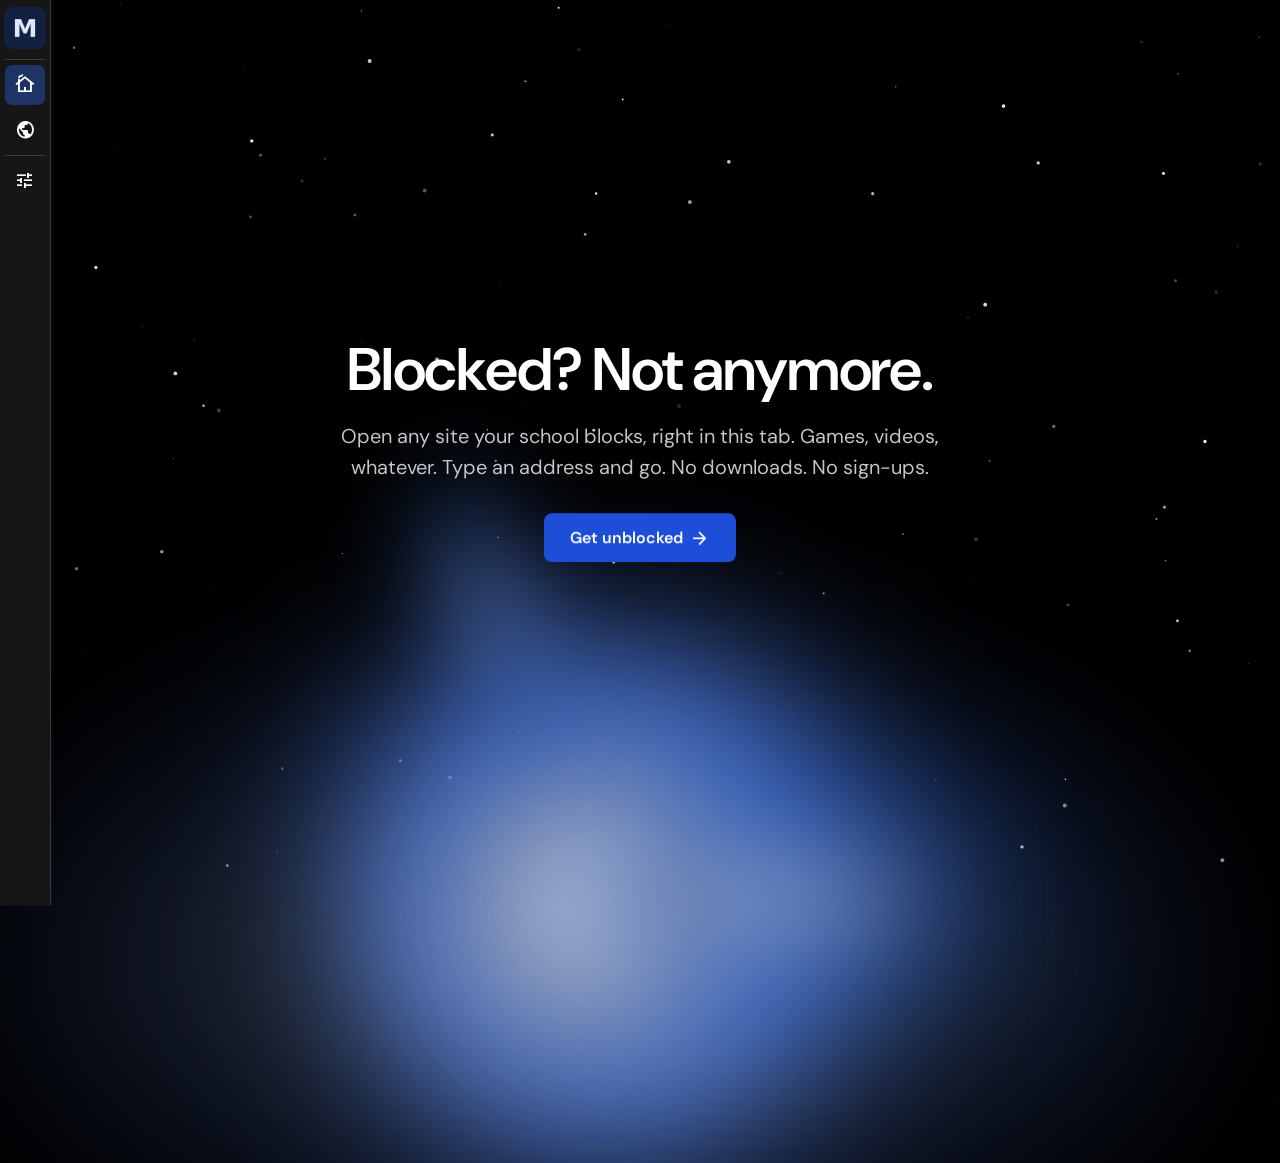
<file: index.html>
<!doctype html>
<html lang="en">
	<head>
		<meta charset="utf-8" />
		<title>Magma</title>
		<link rel="icon" type="image/x-icon" href="assets/favicon.ico" />
		<meta name="theme-color" content="#000000" />
		<meta name="viewport" content="width=device-width, initial-scale=1" />
		<meta
			name="description"
			content="Magma opens blocked sites right in your browser. Type an address and go. No downloads, no sign-ups."
		/>
		<meta name="keywords" content="Proxy, Unblocker, Magma" />
		<meta property="og:image" content="assets/logo-256.png" />
		<link rel="stylesheet" href="assets/fonts/fonts.css" />
		<link rel="stylesheet" href="css/index.css" />
		<link rel="stylesheet" href="css/themes.css" />
		<script>
			// Pre-animation state only when Motion will run; static page otherwise.
			if (!matchMedia('(prefers-reduced-motion: reduce)').matches) {
				document.documentElement.classList.add('anim');
			}
		</script>
		<script src="assets/js/particles.min.js"></script>
	</head>

	<body style="overflow: hidden">
		<div class="failtoast">
			<div class="failtoast-content">
				<span class="material-symbols-outlined fail">error</span>
				<div class="failmessage">
					<span class="failtext text-1" id="text-1">Failed</span>
					<span class="failtext text-2" id="text-2"
						>Something went wrong. Please try again.</span
					>
				</div>
			</div>
			<span class="material-symbols-outlined failclose">close</span>
			<div class="failprogress"></div>
		</div>
		<ul class="navbar">
			<li style="margin-left: -1px; margin-top: 2px">
				<a href="index.html"
					><img class="logo" src="assets/logo.png" alt="Magma logo"
				/></a>
			</li>
			<hr style="margin-top: 5px" />
			<li>
				<a href="index.html"
					><span
						id="navactive"
						style="margin-top: 0px"
						class="material-symbols-outlined"
						>cottage</span
					></a
				>
			</li>
			<li>
				<a href="proxy.html"
					><span class="material-symbols-outlined">public</span></a
				>
			</li>
			<hr />
			<li>
				<a href="settings.html"
					><span
						style="margin-top: 0"
						class="material-symbols-outlined"
						>tune</span
					></a
				>
			</li>
		</ul>
		<div class="header hero">
			<h1 data-anim>Blocked? Not anymore.</h1>
			<p data-anim>
				Open any site your school blocks, right in this tab. Games,
				videos, whatever. Type an address and go. No downloads. No
				sign-ups.
			</p>
			<a class="btn btn-hero" data-anim href="proxy.html">
				Get unblocked<span
					aria-hidden="true"
					class="material-symbols-outlined btn-arrow"
					>arrow_forward</span
				>
			</a>
		</div>
		<div style="z-index: -998">
			<div class="blob"></div>
			<div class="blobbig"></div>
			<div class="blobsmall"></div>
			<div class="blobtop"></div>
			<div style="z-index: -999; position: fixed" id="particles-js"></div>
		</div>
		<script>
			particlesJS('particles-js', {
				particles: {
					number: {
						value: 86,
						density: {
							enable: true,
							value_area: 800
						}
					},
					color: {
						value: '#ffffff'
					},
					shape: {
						type: 'circle',
						stroke: {
							width: 0,
							color: '#000000'
						},
						polygon: {
							nb_sides: 5
						},
						image: {
							src: 'img/github.svg',
							width: 100,
							height: 100
						}
					},
					opacity: {
						value: 1,
						random: true,
						anim: {
							enable: false,
							speed: 1,
							opacity_min: 0.1,
							sync: false
						}
					},
					size: {
						value: 2,
						random: true,
						anim: {
							enable: false,
							speed: 40,
							size_min: 0.1,
							sync: false
						}
					},
					line_linked: {
						enable: false,
						distance: 150,
						color: '#ffffff',
						opacity: 0.4,
						width: 1
					},
					move: {
						enable: true,
						speed: 0.5,
						direction: 'top',
						random: false,
						straight: false,
						out_mode: 'out',
						bounce: false,
						attract: {
							enable: false,
							rotateX: 318.0130544358847,
							rotateY: 556.5228452627983
						}
					}
				},
				interactivity: {
					detect_on: 'window',
					events: {
						onhover: {
							enable: false,
							mode: 'repulse'
						},
						onclick: {
							enable: true,
							mode: 'push'
						},
						resize: true
					},
					modes: {
						grab: {
							distance: 400,
							line_linked: {
								opacity: 1
							}
						},
						bubble: {
							distance: 400,
							size: 40,
							duration: 2,
							opacity: 8,
							speed: 3
						},
						repulse: {
							distance: 200,
							duration: 0.4
						},
						push: {
							particles_nb: 10
						},
						remove: {
							particles_nb: 10
						}
					}
				},
				retina_detect: true
			});
		</script>
		<script src="js/motion.js"></script>
		<script src="js/home.js"></script>
		<script src="js/c.js"></script>
		<script src="js/themes.js"></script>
</body>
</html>
</file>
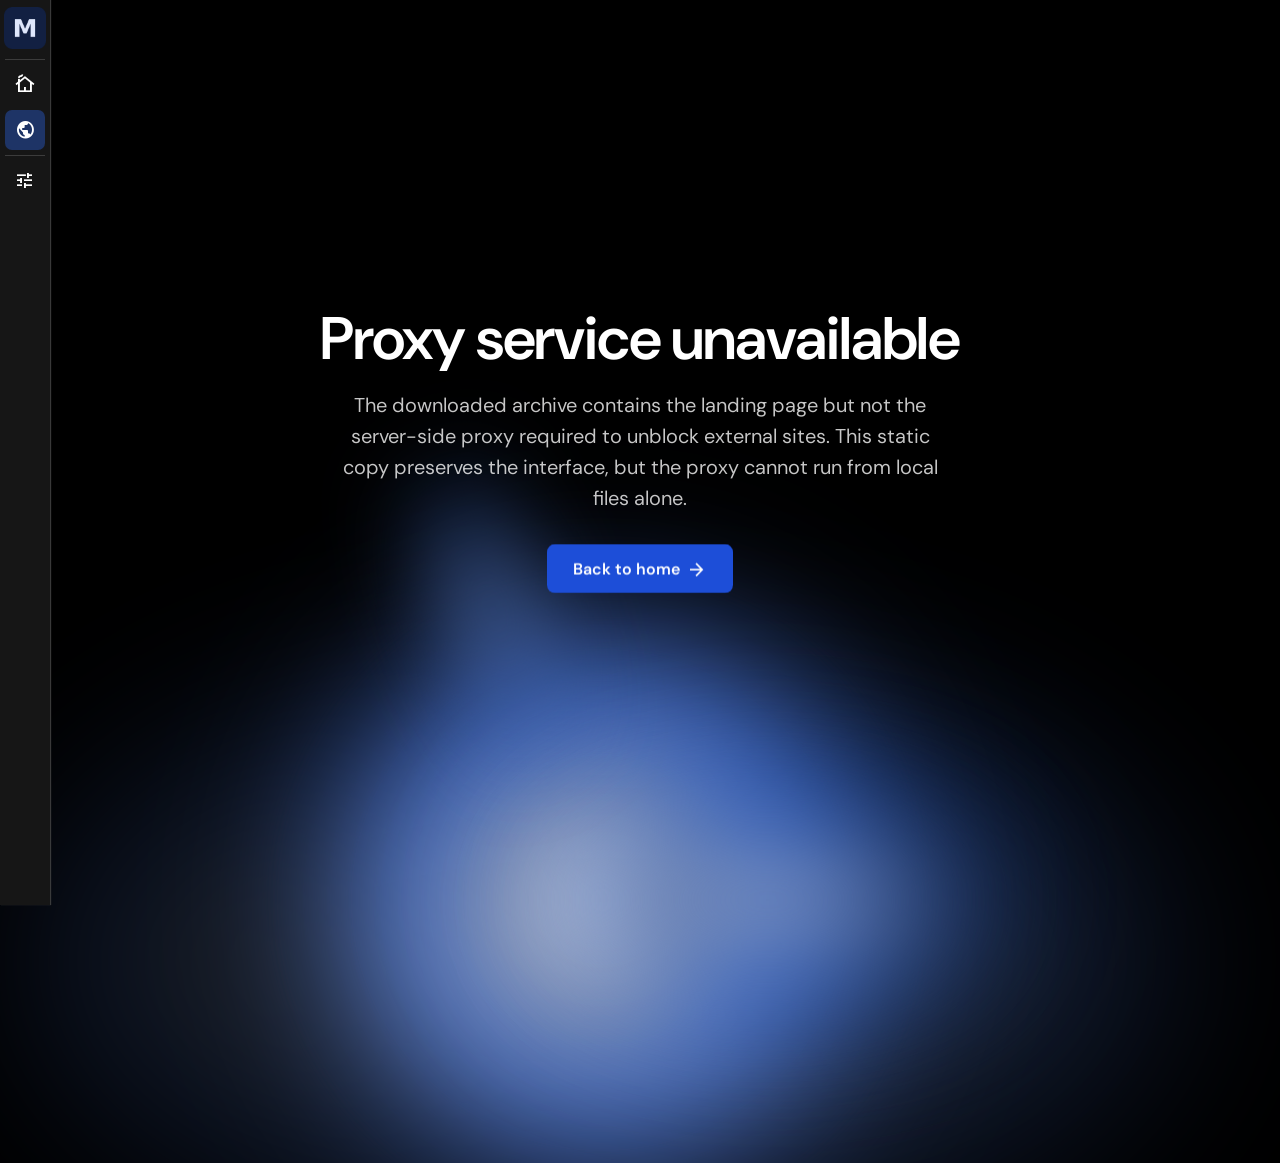
<file: proxy.html>
<!doctype html>
<html lang="en">
    <head>
        <title>Magma — Proxy unavailable</title>
        <meta charset="utf-8" />
        <meta name="viewport" content="width=device-width, initial-scale=1" />
        <link rel="icon" type="image/x-icon" href="assets/favicon.ico" />
        <link rel="stylesheet" href="assets/fonts/fonts.css" />
        <link rel="stylesheet" href="css/index.css" />
        <link rel="stylesheet" href="css/themes.css" />
    </head>

    <body style="overflow: hidden">

    <div class="failtoast">
        <div class="failtoast-content">
            <span class="material-symbols-outlined fail">error</span>
            <div class="failmessage">
                <span class="failtext text-1" id="text-1">Failed</span>
                <span class="failtext text-2" id="text-2">
                    Something went wrong. Please try again.
                </span>
            </div>
        </div>
        <span class="material-symbols-outlined failclose">close</span>
        <div class="failprogress"></div>
    </div>


    <ul class="navbar">
        <li style="margin-left: -1px; margin-top: 2px">
            <a href="index.html">
                <img class="logo" src="assets/logo.png" alt="Magma logo" />
            </a>
        </li>
        <hr style="margin-top: 5px" />
        <li>
            <a href="index.html">
                <span
                    style="margin-top: 0px"
                    class="material-symbols-outlined">cottage</span>
            </a>
        </li>
        <li>
            <a href="proxy.html">
                <span id="navactive"
                    class="material-symbols-outlined">public</span>
            </a>
        </li>
        <hr />
        <li>
            <a href="settings.html">
                <span
                    style="margin-top: 0"
                    class="material-symbols-outlined">tune</span>
            </a>
        </li>
    </ul>

        <main class="header hero">
            <h1>Proxy service unavailable</h1>
            <p>The downloaded archive contains the landing page but not the server-side proxy required to unblock external sites. This static copy preserves the interface, but the proxy cannot run from local files alone.</p>
            <a class="btn btn-hero" href="index.html">
                Back to home
                <span aria-hidden="true"
                    class="material-symbols-outlined btn-arrow">
                    arrow_forward
                </span>
            </a>
        </main>
        <div style="z-index: -998">
            <div class="blob"></div>
            <div class="blobbig"></div>
            <div class="blobsmall"></div>
            <div class="blobtop"></div>
        </div>

    <script src="js/c.js"></script>
    <script src="js/themes.js"></script>
</body>
</html>
</file>
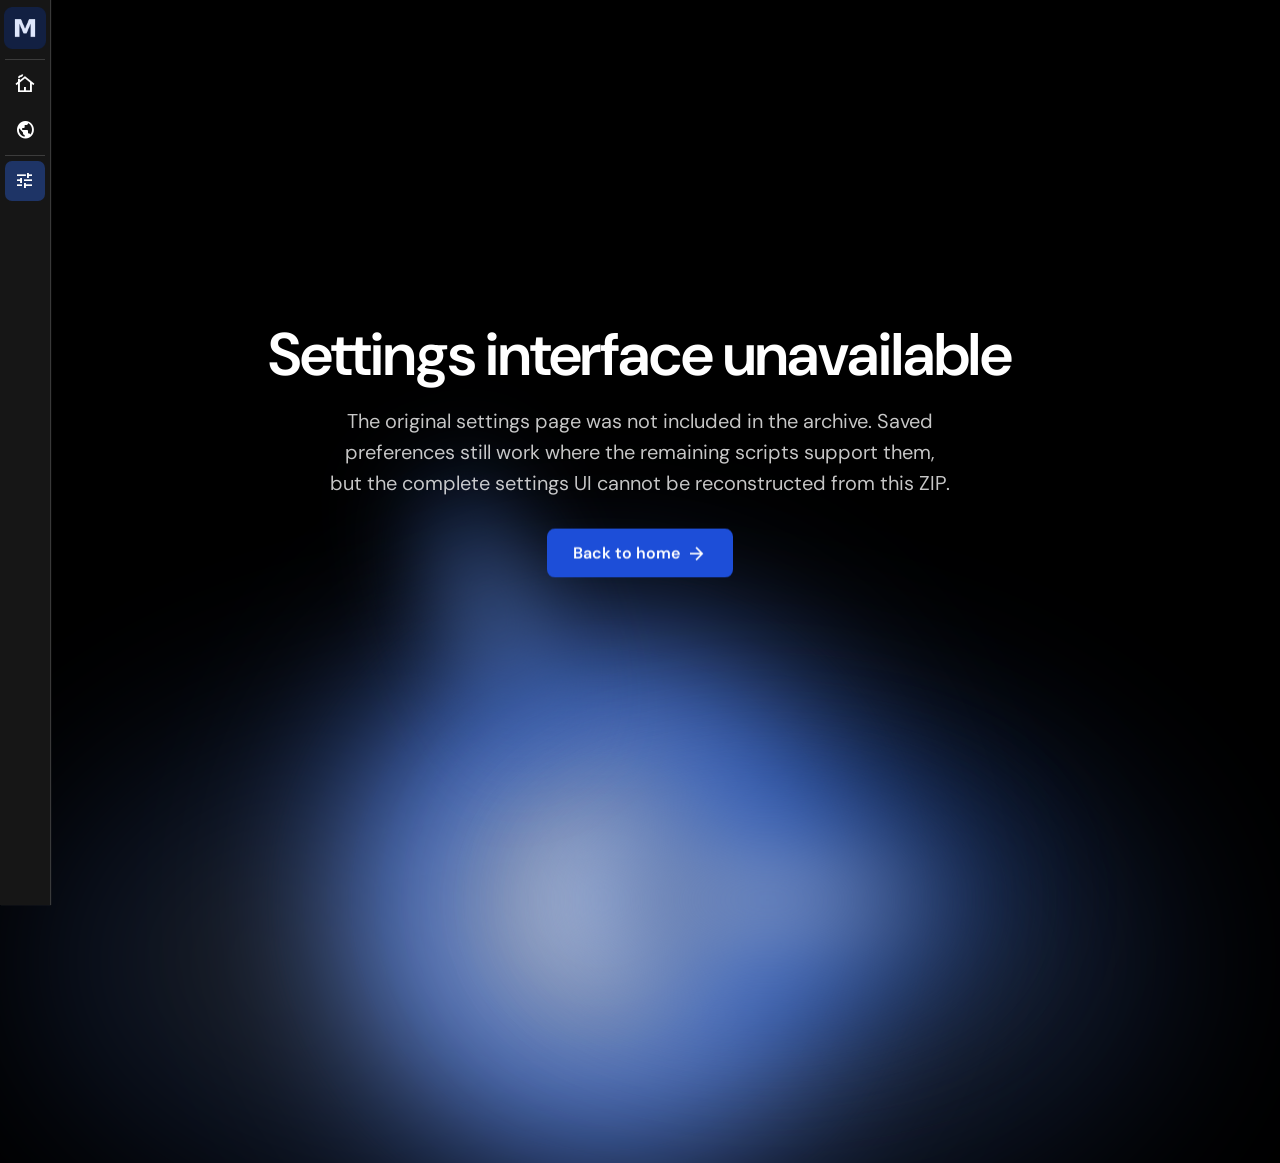
<file: settings.html>
<!doctype html>
<html lang="en">
    <head>
        <title>Magma — Settings unavailable</title>
        <meta charset="utf-8" />
        <meta name="viewport" content="width=device-width, initial-scale=1" />
        <link rel="icon" type="image/x-icon" href="assets/favicon.ico" />
        <link rel="stylesheet" href="assets/fonts/fonts.css" />
        <link rel="stylesheet" href="css/index.css" />
        <link rel="stylesheet" href="css/themes.css" />
    </head>

    <body style="overflow: hidden">

    <div class="failtoast">
        <div class="failtoast-content">
            <span class="material-symbols-outlined fail">error</span>
            <div class="failmessage">
                <span class="failtext text-1" id="text-1">Failed</span>
                <span class="failtext text-2" id="text-2">
                    Something went wrong. Please try again.
                </span>
            </div>
        </div>
        <span class="material-symbols-outlined failclose">close</span>
        <div class="failprogress"></div>
    </div>


    <ul class="navbar">
        <li style="margin-left: -1px; margin-top: 2px">
            <a href="index.html">
                <img class="logo" src="assets/logo.png" alt="Magma logo" />
            </a>
        </li>
        <hr style="margin-top: 5px" />
        <li>
            <a href="index.html">
                <span
                    style="margin-top: 0px"
                    class="material-symbols-outlined">cottage</span>
            </a>
        </li>
        <li>
            <a href="proxy.html">
                <span
                    class="material-symbols-outlined">public</span>
            </a>
        </li>
        <hr />
        <li>
            <a href="settings.html">
                <span id="navactive"
                    style="margin-top: 0"
                    class="material-symbols-outlined">tune</span>
            </a>
        </li>
    </ul>

        <main class="header hero">
            <h1>Settings interface unavailable</h1>
            <p>The original settings page was not included in the archive. Saved preferences still work where the remaining scripts support them, but the complete settings UI cannot be reconstructed from this ZIP.</p>
            <a class="btn btn-hero" href="index.html">
                Back to home
                <span aria-hidden="true"
                    class="material-symbols-outlined btn-arrow">
                    arrow_forward
                </span>
            </a>
        </main>
        <div style="z-index: -998">
            <div class="blob"></div>
            <div class="blobbig"></div>
            <div class="blobsmall"></div>
            <div class="blobtop"></div>
        </div>

    <script src="js/c.js"></script>
    <script src="js/themes.js"></script>
</body>
</html>
</file>
<file: assets/fonts/fonts.css>
/* Self-hosted fonts required by the static Magma archive. */

@font-face {
    font-family: 'Material Symbols Outlined';
    font-style: normal;
    font-weight: 400;
    font-display: block;
    src: url('MaterialSymbolsOutlined.subset.woff2') format('woff2');
}

.material-symbols-outlined {
    font-family: 'Material Symbols Outlined';
    font-weight: normal;
    font-style: normal;
    font-size: 24px;
    line-height: 1;
    letter-spacing: normal;
    text-transform: none;
    display: inline-block;
    white-space: nowrap;
    word-wrap: normal;
    direction: ltr;
    font-feature-settings: 'liga';
    -webkit-font-feature-settings: 'liga';
    -webkit-font-smoothing: antialiased;
}

@font-face {
    font-family: 'DM Sans';
    font-style: normal;
    font-weight: 100 1000;
    font-display: swap;
    src: url('DMSans-normal-latin.woff2') format('woff2');
    unicode-range: U+0000-00FF, U+0131, U+0152-0153, U+02BB-02BC, U+02C6,
        U+02DA, U+02DC, U+0304, U+0308, U+0329, U+2000-206F, U+20AC,
        U+2122, U+2191, U+2193, U+2212, U+2215, U+FEFF, U+FFFD;
}
</file>
<file: css/index.css>
/* Fallback palette before themes.js applies a theme class. Matches Supernova. */
:root {
	--background-color: #000;
	--header-active-background-color: rgba(37, 78, 168, 0.55);
	--header-hover-background-color: rgba(37, 78, 168, 0.18);
	--input-background-color: #0a0a0a;
	--border-color: #525252;
	--text-color: #ffffff;
	--hover-text-color: rgba(255, 255, 255, 0.49);
	--active-text-color: rgba(255, 255, 255, 0.81);
	--utility-background-color: rgb(22, 22, 22);
	--utility-shadow-color: rgba(66, 66, 66, 0.86);
	--hr-background: rgba(160, 160, 160, 0.274);
	--navbar-background-color: rgb(22, 22, 22);
	--page-text-color: rgba(82, 82, 82, 0.97);
	--shortcut-background-color: #131f42;
	--shortcut-box-shadow: 0 0 20px 1px rgba(91, 138, 240, 0.35);
	--image-outline-color: #2e5cb8;
	--button-background-color: #1d4ed8;
	--settingsection-background-color: #0c0c0c;
	--settingsection-background-color-hover: #101010;
	--link-hover-color: #5b8af0;
	--settingsection-hr-background: rgba(255, 255, 255, 0.22);
	--button-reg-background-color: rgb(22, 22, 22);
	--button-reg-hover-background-color: rgb(25, 25, 25);
	--button-reg-active-background-color: rgb(15, 15, 15);
	--dropdown-background-color: rgb(22, 22, 22);
	--dropdown-hover-background-color: rgb(25, 25, 25);
	--panic-key-successful-color: #24b95b;
	--panic-key-failed-color: #e20b41;
	--failtoast-background: rgb(255, 0, 0);
	--toast-background: rgb(43, 255, 0);
	--slider-background-color: #2e5cb8;
	--slider-box-shadow: inset 1px 1px 2px 0px #7fa4ec;
	--checkbox-background-color: #7fa4ec;
	--password-background-color: #252525;
	--password-hover-background-color: #181818;
	--dshadow1: #14275f;
	--dshadow2: #1d4ed8;
	--dshadow3: #0a1738;
	--dshadow4: #2e5cb8;
}

body {
	padding: 0;
	margin: 0;
	background-color: var(--background-color);
	font-family: 'DM Sans';
	transition: color 0.2s ease;
}

.header {
	position: absolute;
	transform: translate(-50%, -50%);
	left: 50%;
	top: 50%;
	justify-content: center;
	z-index: 10;
}

.header > h1 p {
	font-size: 20px;
	margin: 10px 0px 1px;
	font-weight: 200;
}

.btn {
	position: relative;
	display: inline-flex;
	align-items: center;
	justify-content: center;
	gap: 7px;
	padding: 10px 16px;
	border-radius: 8px;
	border: none;
	color: var(--text-color);
	cursor: pointer;
	background: var(--button-background-color);
	text-decoration: none;
	font-family: 'DM Sans', sans-serif;
	will-change: transform;
	transition: background-color 0.2s ease;
}

.btn:active {
	transform: scale(0.98);
	transition: background-color 0.2s ease;
}

.btn:hover {
	background-image: none;
	filter: brightness(1.15);
}

#navactive {
	background-color: var(--header-active-background-color);
	border-radius: 7px;
}

.navbar span:hover,
.navbar div:not(.navHover):hover {
	background-color: var(--header-hover-background-color);
	border-radius: 7px;
	transition: 0.12s all ease-in-out;
	cursor: pointer;
}

.navbar span,
.navbar div {
	transition: 0.12s;
}

.navbar {
	list-style-type: none;
	padding-left: 5px;
	padding-right: 5px;
	padding-top: 5px;
	margin: 0;
	direction: ltr;
	width: 2.5em;
	height: 100%;
	background-color: var(--navbar-background-color);
	position: fixed;
	text-align: center;
	box-shadow: 1px 0 1px 0 var(--utility-shadow-color);
	z-index: 2147483640;
}

.navbar hr {
	width: 40px;
	height: 1px;
	background: var(--hr-background);
	border: none;
	margin-top: 10px;
	margin-bottom: 5px;
}

.no-animation {
	animation: none !important;
	transition: none !important;
	opacity: 1;
}

.no-animation2 {
	animation: none !important;
	transition: none !important;
	opacity: 1 !important;
}

body img {
	-webkit-user-drag: none;
}

::-webkit-scrollbar {
	display: none;
}

.fade-in-top {
	-webkit-animation: fade-in-top 0.6s ease-in-out;
	animation: fade-in-top 0.6s ease-in-out;
}

@keyframes fade-in-left {
	0% {
		-webkit-transform: translateX(-50px);
		transform: translateX(-50px);
		opacity: 0;
	}
	100% {
		-webkit-transform: translateX(0);
		transform: translateX(0);
		opacity: 1;
	}
}

@-webkit-keyframes fade-in-top {
	0% {
		-webkit-transform: translateY(-50px);
		transform: translateY(-50px);
		opacity: 0;
	}

	100% {
		-webkit-transform: translateY(0);
		transform: translateY(0);
		opacity: 1;
	}
}

@keyframes fade-in-top {
	0% {
		-webkit-transform: translateY(-50px);
		transform: translateY(-50px);
		opacity: 0;
	}

	100% {
		-webkit-transform: translateY(0);
		transform: translateY(0);
		opacity: 1;
	}
}

@-webkit-keyframes fade-in-bottom {
	0% {
		-webkit-transform: translateY(50px);
		transform: translateY(50px);
		opacity: 0;
	}

	100% {
		-webkit-transform: translateY(0);
		transform: translateY(0);
		opacity: 1;
	}
}

@keyframes fade-out-bottom {
	0% {
		-webkit-transform: translateY(0px);
		transform: translateY(0px);
		opacity: 1;
	}

	100% {
		-webkit-transform: translateY(50px);
		transform: translateY(50px);
		opacity: 0;
	}
}

@keyframes fade-in-bottom {
	0% {
		-webkit-transform: translateY(50px);
		transform: translateY(50px);
		opacity: 0;
	}

	100% {
		opacity: 1;
	}
}

@keyframes fade-in-bottom-announcement {
	0% {
		-webkit-transform: translateX(-50%) translateY(50px);
		transform: translateX(-50%) translateY(50px);
		opacity: 0;
	}

	100% {
		-webkit-transform: translateX(-50%) translateY(0);
		transform: translateX(-50%) translateY(0);
		opacity: 1;
	}
}

@keyframes fade-in-bottom-announcement-close {
	0% {
		transform: translateX(calc(-50% + 289px)) translateY(calc(50px - 20%));
		opacity: 0;
	}

	100% {
		transform: translateX(calc(-50% + 289px)) translateY(-20%);
		opacity: 1;
	}
}

@keyframes fade-in-left {
	0% {
		-webkit-transform: translateX(-50px);
		transform: translateX(-50px);
		opacity: 0;
	}
	100% {
		-webkit-transform: translateX(0);
		transform: translateX(0);
		opacity: 1;
	}
}

@keyframes fade-out-top-announcement {
	100% {
		-webkit-transform: translateX(-50%) translateY(-50px);
		transform: translateX(-50%) translateY(-50px);
		opacity: 0;
	}

	0% {
		-webkit-transform: translateX(-50%) translateY(0);
		transform: translateX(-50%) translateY(0);
		opacity: 1;
	}
}

@keyframes fade-out-top-announcement-close {
	100% {
		transform: translateX(calc(-50% + 289px)) translateY(calc(- 20%));
		opacity: 0;
	}

	0% {
		transform: translateX(calc(-50% + 289px)) translateY(-20%);
		opacity: 1;
	}
}

@keyframes tilt {
	0% {
		-webkit-transform: rotateY(20deg) rotateX(35deg)
			translate(300px, -300px) skew(-35deg, 10deg);
		transform: rotateY(20deg) rotateX(35deg) translate(300px, -300px)
			skew(-35deg, 10deg);
		opacity: 0;
	}

	100% {
		-webkit-transform: rotateY(0) rotateX(0deg) translate(0, 0)
			skew(0deg, 0deg);
		transform: rotateY(0) rotateX(0deg) translate(0, 0) skew(0deg, 0deg);
		opacity: 1;
	}
}

.logo {
	width: 42px;
	height: 42px;
	transition: 0.3s;
	user-select: none;
}

.logo:hover {
	transform: scale(1.1);
	transition: 0.3s;
	cursor: pointer;
}

h1 {
	font-size: 50px;
	color: var(--text-color);
}

p {
	font-size: 20px;
	color: var(--text-color);
	font-weight: 200;
	font-family: 'DM Sans', sans-serif;
}

.material-symbols-outlined {
	user-select: none;
	cursor: pointer;
}

span.material-symbols-outlined {
	font-size: 20px;
	margin-top: 10px;
	margin-bottom: -6px;
	padding: 10px;
	color: var(--text-color);
}

.content {
	position: absolute;
	transform: translate(-50%, -50%);
	left: 50%;
	top: 50%;
	justify-content: center;
}

#particles-js {
	position: absolute;
	width: 100%;
	height: 99%;
	top: 0;
	left: 0;
}

.search-header {
	display: flex;
	align-items: center;
	justify-content: space-between;
	text-align: center;
	border-radius: 10px;
}

.search-header__input {
	font-family: 'DM Sans';
	font-size: 16px;
	background-color: var(--input-background-color);
	border: solid 0.5px var(--border-color);
	color: var(--text-color);
	padding: 0.7rem 1rem;
	border-radius: 8px;
	width: 240px;
	height: 20px;
	transition: all ease-in-out 0.5s;
	margin-right: -2rem;
	opacity: 1;
	text-align: center;
}

.search-header__input:not(#proxyAddress):hover,
.search-header__input:not(#proxyAddress):focus {
	box-shadow:
		10px 5px 40px -10px var(--dshadow1),
		-14px -4px 40px -10px var(--dshadow2);
	padding-left: calc(+50px) !important;
	padding-right: calc(+50px) !important;
}

.search-header__input:focus {
	outline: none;
	background-color: #0a0a0af0;
}

.search-header__input::-webkit-input-placeholder {
	font-weight: 200;
	color: #868686;
	font-family: 'DM Sans';
}

.search-header__input:focus + .search-header__button {
	background-color: transparent;
}

.search-header__button {
	border: none;
	background-color: transparent;
	margin-top: 0.1em;
}

.search-header__button:hover {
	cursor: pointer;
}

.search-header__icon {
	height: 1.3em;
	width: 1.3em;
	fill: #3a3a3a;
}

.searchEngineIcon {
	width: 20px;
	height: 20px;
	border-radius: 50%;
	object-fit: cover;
	position: relative;
	z-index: 9999999;
	margin-right: -35px;
}

.blob {
	box-shadow: 0 0 150px 100px var(--link-hover-color);
	border-radius: 50%;
	height: 290px;
	width: 290px;
	background-image: radial-gradient(
		farthest-corner at 50% 50%,
		#ffffff,
		var(--dshadow3)
	);
	background-blend-mode: multiply;
	filter: blur(50px) contrast(1.1);
	position: fixed;
	transform: translate(-50%, -50%);
	left: 47vw;
	top: 100vh;
	position: absolute;
}

.blobbig {
	box-shadow: 0 0 150px 100px var(--link-hover-color);
	border-radius: 100%;
	height: 45vh;
	width: 75vw;
	opacity: 0.15;
	background-image: radial-gradient(
		farthest-corner at 50% 50%,
		#ffffff,
		var(--dshadow4)
	);
	background-blend-mode: multiply;
	filter: blur(50px) contrast(1.1);
	position: fixed;
	transform: translate(-50%, -35%);
	left: 47vw;
	top: 100vh;
	position: absolute;
}

.blobsmall {
	box-shadow: 0 0 150px 50px var(--dshadow4);
	border-radius: 50%;
	height: 50px;
	width: 340px;
	background-image: radial-gradient(
		farthest-corner at 50% 50%,
		#ffffff,
		var(--dshadow3)
	);
	background-blend-mode: multiply;
	filter: blur(50px) contrast(1.2);
	position: fixed;
	transform: translate(-50%, -50%);
	left: 60vw;
	top: 100vh;
	position: absolute;
}

.blobtop {
	box-shadow: 0 0 1px 20px var(--dshadow4);
	border-radius: 50%;
	height: 230px;
	width: 20px;
	background-image: radial-gradient(
		farthest-corner at 50% 50%,
		#ffffff,
		var(--dshadow3)
	);
	background-blend-mode: multiply;
	filter: blur(50px) contrast(1.1);
	position: fixed;
	transform: translate(-50%, -50%);
	rotate: -20deg;
	left: 41.6vw;
	top: calc(89vh - 200px);
	position: absolute;
}

@keyframes spinning {
	to {
		transform: rotate(360deg);
	}
}

.password {
	width: 100%;
	height: 45px;
	line-height: 30px;
	padding: 0 1rem;
	padding-left: 3rem;
	border: 2px solid transparent;
	border-radius: 10px;
	outline: none;
	background-color: var(--password-background-color);
	color: #818181;
}

.password::placeholder {
	color: #8d8d8d;
}

.password:focus,
input:hover {
	outline: none;
	background-color: var(--password-hover-background-color);
}

.picon {
	position: absolute;
	left: 1rem;
	fill: none;
	width: 1rem;
	height: 1rem;
	color: #fff;
}

.pgroup {
	display: flex;
	line-height: 30px;
	align-items: center;
	position: relative;
	max-width: 300px;
}

.panicKeyFailed {
	transition: all 0.2s ease-in-out;
	box-shadow: 0px 0px 30px -5px #e20b41;
	background-color: var(--panic-key-failed-color) !important;
	z-index: 999999999;
}

.panicKey {
	background-color: rgba(37, 37, 37, 0.5);
}

.failtoast {
	position: absolute;
	top: 25px;
	right: 30px;
	border-radius: 12px;
	background: var(--failtoast-background);
	padding: 20px 25px 20px 35px;
	box-shadow: 0 6px 20px -5px rgba(255, 255, 255, 0.1);
	overflow: hidden;
	transform: translateX(calc(100vw + 30px));
	transition: all 0.5s cubic-bezier(0.68, -0.55, 0.265, 1.35);
	z-index: 999999999999;
}

.failtoast.active {
	transform: translateX(0%);
}

.failtoast .failtoast-content {
	display: flex;
	align-items: center;
}

.failtoast span.material-symbols-outlined,
.toast span.material-symbols-outlined {
	margin: 0;
	padding: 0;
}

.failtoast-content .fail {
	display: flex;
	height: 35px;
	min-width: 35px;
	color: red;
	font-size: 30px;
	border-radius: 50%;
}

.failtoast-content .failmessage {
	display: flex;
	flex-direction: column;
	margin: 0 20px;
}

.failmessage .failtext {
	font-size: 16px;
	font-weight: 400;
	color: rgba(255, 255, 255, 0.48);
}

.failmessage .failtext.text-1 {
	font-weight: 600;
	color: rgba(255, 255, 255, 0.48);
	margin: 0 !important;
}

.failtoast .failclose {
	position: absolute;
	top: 10px;
	right: 15px;
	padding: 5px;
	cursor: pointer;
	opacity: 0.7;
	color: #fff;
	pointer-events: all !important;
	user-select: all !important;
	cursor: pointer;
}

.failtoast .failclose:hover {
	opacity: 1;
}

.failtoast .failprogress {
	position: absolute;
	bottom: 0;
	left: 0;
	height: 3px;
	width: 100%;
}

.failtoast .failprogress:before {
	content: '';
	position: absolute;
	bottom: 0;
	right: 0;
	height: 100%;
	width: 100%;
	background-color: #b70000;
}

.failprogress.active:before {
	animation: progress 5s linear forwards;
}

.failtoast.active ~ button {
	pointer-events: none;
}

@keyframes failprogress {
	100% {
		right: 100%;
	}
}

.toast {
	position: absolute;
	top: 25px;
	right: 30px;
	border-radius: 12px;
	background: var(--toast-background);
	padding: 20px 35px 20px 25px;
	box-shadow: 0 6px 20px -5px rgba(255, 255, 255, 0.1);
	overflow: hidden;
	transform: translateX(calc(100vw + 30px));
	transition: all 0.5s cubic-bezier(0.68, -0.55, 0.265, 1.35);
}

.toast.active {
	transform: translateX(0%);
}

.toast .toast-content {
	display: flex;
	align-items: center;
}

.toast-content .check {
	display: flex;
	align-items: center;
	justify-content: center;
	height: 35px;
	min-width: 35px;
	background-color: #00b709;
	color: #fff;
	font-size: 20px;
	border-radius: 50%;
}

.toast-content .message {
	display: flex;
	flex-direction: column;
	margin: 0 20px;
}

.message .text {
	font-size: 16px;
	font-weight: 400;
	color: rgba(255, 255, 255, 0.48);
}

.message .text.text-1 {
	font-weight: 600;
	color: rgba(255, 255, 255, 0.48);
}

.toast .close {
	position: absolute;
	top: 10px;
	right: 15px;
	padding: 5px;
	cursor: pointer;
	opacity: 0.7;
	color: #fff;
}

.toast .close:hover {
	opacity: 1;
}

.toast .progress {
	position: absolute;
	bottom: 0;
	left: 0;
	height: 3px;
	width: 100%;
}

.toast .progress:before {
	content: '';
	position: absolute;
	bottom: 0;
	right: 0;
	height: 100%;
	width: 100%;
	background-color: #00b709;
}

.progress.active:before {
	animation: progress 5s linear forwards;
}

@keyframes progress {
	100% {
		right: 100%;
	}
}

.toast.active ~ button {
	pointer-events: none;
}

/* Landing hero */
.hero {
	width: min(780px, calc(100vw - 130px));
	text-align: center;
}

.hero h1 {
	margin: 0 0 18px;
	font-size: clamp(42px, 6.5vw, 60px);
	font-weight: 600;
	letter-spacing: -0.02em;
	line-height: 1.08;
}

.hero p {
	max-width: 620px;
	margin: 0 auto 30px;
	font-size: 20px;
	font-weight: 380;
	line-height: 1.55;
	color: rgba(255, 255, 255, 0.78);
}

.btn-hero {
	padding: 14px 26px;
	font-size: 16px;
	font-weight: 600;
}

.btn-hero span.btn-arrow {
	margin: 0;
	padding: 0;
	font-size: 20px;
}

/* Pre-animation state, applied from <head> before first paint. home.js
   animates the elements in; without Motion the class is removed again. */
.anim [data-anim],
.anim .navbar {
	opacity: 0;
}

/* Slow ambient drift on the background blobs. Animates the independent
   translate property so it composes with the existing transform centering. */
@keyframes blob-float-a {
	from {
		translate: 0 0;
	}
	to {
		translate: 14px -30px;
	}
}

@keyframes blob-float-b {
	from {
		translate: 0 0;
	}
	to {
		translate: -22px -18px;
	}
}

@keyframes blob-float-c {
	from {
		translate: 0 0;
	}
	to {
		translate: 8px 22px;
	}
}

.blob {
	animation: blob-float-a 13s ease-in-out infinite alternate;
}

.blobbig {
	animation: blob-float-b 18s ease-in-out infinite alternate;
}

.blobsmall {
	animation: blob-float-c 11s ease-in-out infinite alternate;
}

.blobtop {
	animation: blob-float-c 15s ease-in-out infinite alternate-reverse;
}

@media (prefers-reduced-motion: reduce) {
	.blob,
	.blobbig,
	.blobsmall,
	.blobtop {
		animation: none;
	}
}
</file>
<file: css/themes.css>
/* Theme system.
   themes.js adds the selected theme as a class on <body>.
   Supernova is the default theme: dark blue accents instead of light blue.
   Colors are flat. Gradients are used for the page background only. */

body {
	--background-color: #000;
	--input-background-color: #0a0a0a;
	--border-color: #525252;
	--text-color: #ffffff;
	--hover-text-color: rgba(255, 255, 255, 0.49);
	--active-text-color: rgba(255, 255, 255, 0.81);
	--utility-background-color: rgb(22, 22, 22);
	--utility-shadow-color: rgba(66, 66, 66, 0.86);
	--hr-background: rgba(160, 160, 160, 0.274);
	--navbar-background-color: rgb(22, 22, 22);
	--page-text-color: rgba(82, 82, 82, 0.97);
	--scrolltop-background-color: rgba(32, 32, 32, 0.37);
	--settingsection-background-color: #0c0c0c;
	--settingsection-background-color-hover: #101010;
	--settingsection-hr-background: rgba(255, 255, 255, 0.22);
	--button-reg-background-color: rgb(22, 22, 22);
	--button-reg-hover-background-color: rgb(25, 25, 25);
	--button-reg-active-background-color: rgb(15, 15, 15);
	--dropdown-background-color: rgb(22, 22, 22);
	--dropdown-hover-background-color: rgb(25, 25, 25);
	--panic-key-successful-color: #24b95b;
	--panic-key-failed-color: #e20b41;
	--failtoast-background: rgb(255, 0, 0);
	--toast-background: rgb(43, 255, 0);
	--password-background-color: #252525;
	--password-hover-background-color: #181818;
}

/* Supernova (default): dark blue */
body.supernova {
	--header-active-background-color: rgba(37, 78, 168, 0.55);
	--header-hover-background-color: rgba(37, 78, 168, 0.18);
	--shortcut-background-color: #131f42;
	--shortcut-box-shadow: 0 0 20px 1px rgba(91, 138, 240, 0.35);
	--image-outline-color: #2e5cb8;
	--button-background-color: #1d4ed8;
	--link-hover-color: #5b8af0;
	--slider-background-color: #2e5cb8;
	--slider-box-shadow: inset 1px 1px 2px 0px #7fa4ec;
	--checkbox-background-color: #7fa4ec;
	--dshadow1: #14275f;
	--dshadow2: #1d4ed8;
	--dshadow3: #0a1738;
	--dshadow4: #2e5cb8;
}

/* Nebula: violet */
body.nebula,
body.default {
	--header-active-background-color: rgba(140, 0, 255, 0.55);
	--header-hover-background-color: rgba(140, 0, 255, 0.13);
	--shortcut-background-color: #ffffff;
	--shortcut-box-shadow: 0 0 20px 1px #ffffff;
	--image-outline-color: #4400ff;
	--button-background-color: #4400ff;
	--link-hover-color: #7d2ae8;
	--slider-background-color: #d84f68;
	--slider-box-shadow: inset 1px 1px 2px 0px #ff7ca7;
	--checkbox-background-color: rgb(255, 169, 250);
	--dshadow1: #ae00ff;
	--dshadow2: #4400ff;
	--dshadow3: #ff00d4;
	--dshadow4: #8400ff;
}

/* Aurora: green */
body.aurora {
	--header-active-background-color: rgba(0, 255, 115, 0.55);
	--header-hover-background-color: rgba(0, 255, 85, 0.13);
	--shortcut-background-color: #ffffff;
	--shortcut-box-shadow: 0 0 20px 1px #ffffff;
	--image-outline-color: #00ff88;
	--button-background-color: #00ff95;
	--link-hover-color: #0cc6e7;
	--slider-background-color: #d84f68;
	--slider-box-shadow: inset 1px 1px 2px 0px #e97cff;
	--checkbox-background-color: rgb(211, 127, 245);
	--dshadow1: #058f61;
	--dshadow2: #00ff95;
	--dshadow3: #006eff;
	--dshadow4: #0abb59;
}

/* Nightmare: red */
body.nightmare {
	--header-active-background-color: rgba(255, 8, 0, 0.55);
	--header-hover-background-color: rgba(255, 51, 0, 0.13);
	--shortcut-background-color: #ffffff;
	--shortcut-box-shadow: 0 0 20px 1px #ffffff;
	--image-outline-color: #ff0000;
	--button-background-color: #ff0800;
	--link-hover-color: #e8302a;
	--slider-background-color: #d84f68;
	--slider-box-shadow: inset 1px 1px 2px 0px #e97cff;
	--checkbox-background-color: rgb(211, 127, 245);
	--dshadow1: #c70e08;
	--dshadow2: #ff0000;
	--dshadow3: #a144f8;
	--dshadow4: #f7453f;
}

/* Midnight: monochrome */
body.midnight {
	--header-active-background-color: rgba(216, 216, 216, 0.55);
	--header-hover-background-color: rgba(177, 177, 177, 0.13);
	--shortcut-background-color: #ffffff;
	--shortcut-box-shadow: 0 0 20px 1px #ffffff;
	--image-outline-color: #b3b3b3;
	--button-background-color: #acacac;
	--link-hover-color: #c7c7c7;
	--slider-background-color: #d84f68;
	--slider-box-shadow: inset 1px 1px 2px 0px #e97cff;
	--checkbox-background-color: rgb(211, 127, 245);
	--dshadow1: #6e6e6e;
	--dshadow2: #b6b6b6;
	--dshadow3: #ffffff;
	--dshadow4: #5a5a5a;
}

/* Daydream: magenta-violet */
body.daydream {
	--header-active-background-color: rgba(140, 0, 255, 0.55);
	--header-hover-background-color: rgba(140, 0, 255, 0.13);
	--shortcut-background-color: #ffffff;
	--shortcut-box-shadow: 0 0 20px 1px #ffffff;
	--image-outline-color: #4400ff;
	--button-background-color: #4400ff;
	--link-hover-color: #7d2ae8;
	--slider-background-color: #d84f68;
	--slider-box-shadow: inset 1px 1px 2px 0px #ff7ca7;
	--checkbox-background-color: rgb(255, 169, 250);
	--dshadow1: #ae00ff;
	--dshadow2: #8c00ff;
	--dshadow3: #b700ff;
	--dshadow4: #8400ff;
}
</file>
